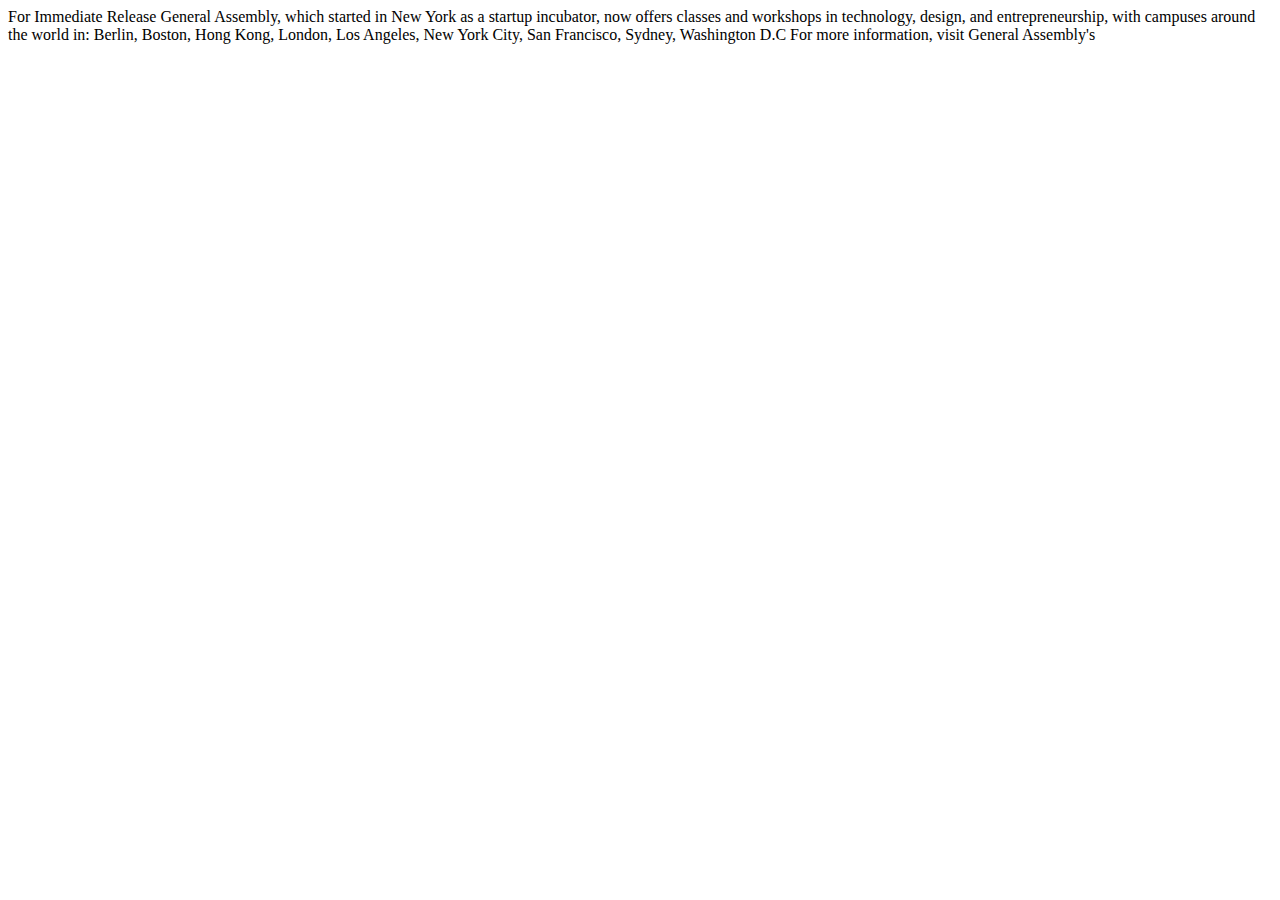
<file: day1/index.html>
<html>
<head>
	<title></title>
</head>
<body>
For Immediate Release

General Assembly, which started in New York as a startup incubator, now offers classes and workshops in technology, design, and entrepreneurship, with campuses around the world in:
	
Berlin, Boston, Hong Kong, London, Los Angeles, New York City, San Francisco, Sydney, Washington D.C

For more information, visit General Assembly's
</body>
</html>
</file>
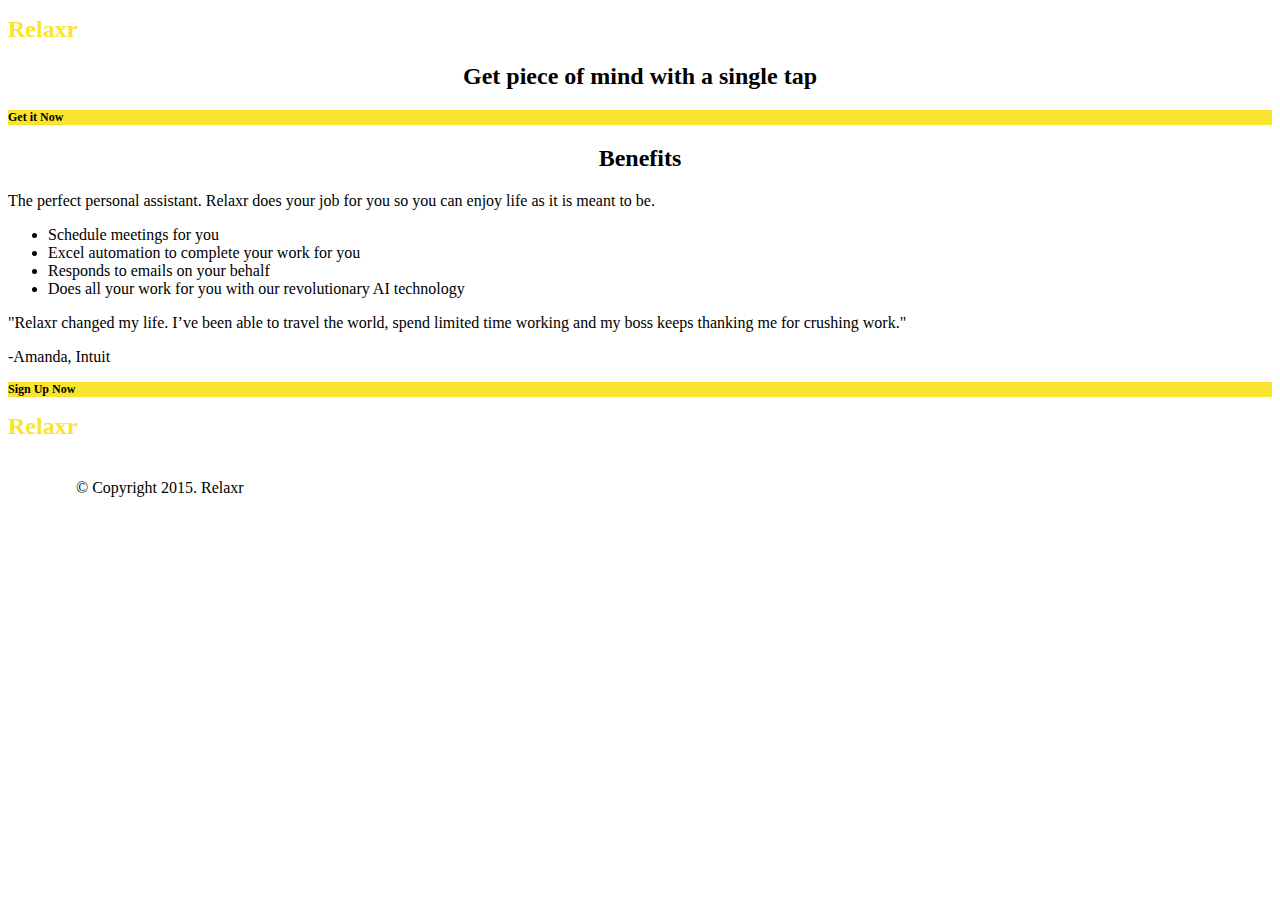
<file: day3/index.html>
<!DOCTYPE html>
<html lang="en">
	<head>
    	<meta charset="utf-8">
    	<meta name="description" content="Your description goes here">
    	<meta name="keywords" content="one, two, three">

		<title>Relaxr</title>

		<link type="text/css" rel="stylesheet" href="css/style.css">

	</head>
	<body>
		<div id="container">
			<header>
				<h1>Relaxr</h1>
				<h2>Get piece of mind with a single tap</h2>
				<h3>Get it Now</h3>
			</header>
			<section id="benefits">
				<h2>Benefits</h2>
					<p>The perfect personal assistant. Relaxr does your job for you so you can enjoy life as it is meant to be.</p>
					<ul>
						<li>Schedule meetings for you</li>
						<li>Excel automation to complete your work for you</li>
						<li>Responds to emails on your behalf</li>
						<li>Does all your work for you with our revolutionary AI technology</li>
					</ul>
			</section>
			<aside>
				<p>"Relaxr changed my life. I’ve been able to travel the world, spend limited time working and my boss keeps thanking me for crushing work."</p>
				<p>-Amanda, Intuit</p>
			</aside>
			<section id="signup">
				<h3>Sign Up Now</h3>
			</section>
			<footer>
				<h1>Relaxr</h1>
				<a href="www.twitter.com"><img src="images/twitter.png"/></a>
				<a href="www.facebook.com"><img src="images/facebook.png"/></a>
				&copy; Copyright 2015. Relaxr
			</footer>
		</div><!-- #container -->
	</body>
</html>
</file>
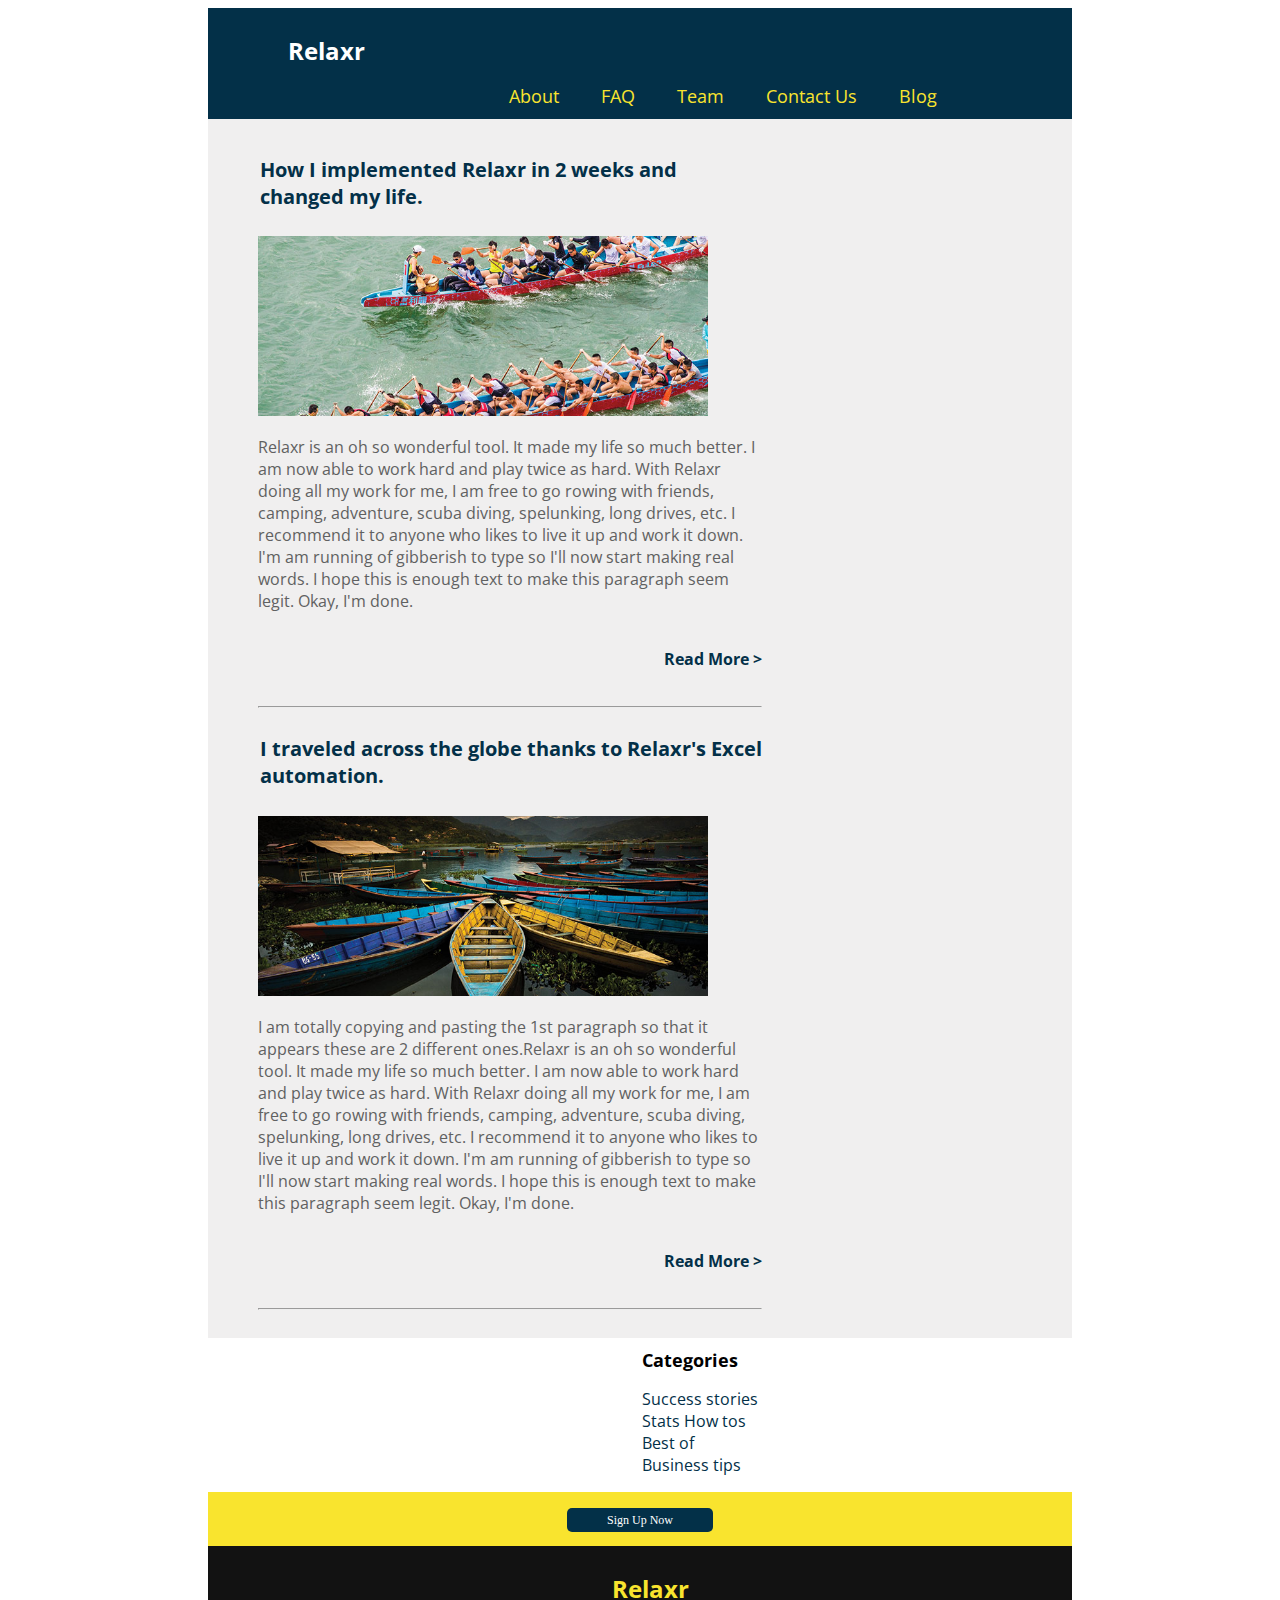
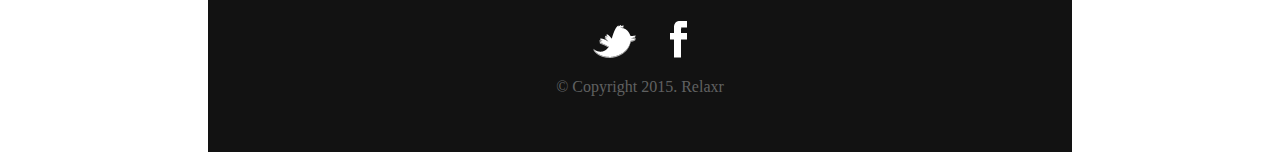
<file: day5/index.html>
<!DOCTYPE html>
<html lang="en">
	<head>
		<link href='https://fonts.googleapis.com/css?family=Open+Sans:400,300,300italic,600,800' rel='stylesheet' type='text/css'>
		
    	<meta charset="utf-8">
    	<meta name="description" content="Your description goes here">
    	<meta name="keywords" content="one, two, three">

		<title>Relaxr | Blog</title>

		<link type="text/css" rel="stylesheet" href="style.css">

	</head>
	<body>
		<div id="container">
			<header>
				<h1>Relaxr</h1>
					<table>
						<tr>
							<td><a href="../day3/index.html">About</a></td>
							<td><a href="../day3/index.html">FAQ</a></td>
							<td><a href="../day3/index.html">Team</a></td>
							<td><a href="../day3/index.html">Contact Us</a></td>
							<td><a href="index.html">Blog</a></td>
						</tr>
					</table>
			</header>
			<main id="first">
				<h4 id="title">How I implemented Relaxr in 2 weeks and changed my life.</h4>
				<img class="image" src="images/blog_photo1.jpg">
					<p class="paragraph">Relaxr is an oh so wonderful tool. It made my life so much better. I am now able to work hard and play twice as hard. With Relaxr doing all my work for me, I am free to go rowing with friends, camping, adventure, scuba diving, spelunking, long drives, etc. I recommend it to anyone who likes to live it up and work it down. I'm am running of gibberish to type so I'll now start making real words. I hope this is enough text to make this paragraph seem legit. Okay, I'm done.</p>
					<p class="read">Read More ></p>
			<hr>
				<h4 id="title">I traveled across the globe thanks to Relaxr's Excel automation.</h4>
				<img class="image" src="images/blog_photo2.jpg">
					<p class="paragraph">I am totally copying and pasting the 1st paragraph so that it appears these are 2 different ones.Relaxr is an oh so wonderful tool. It made my life so much better. I am now able to work hard and play twice as hard. With Relaxr doing all my work for me, I am free to go rowing with friends, camping, adventure, scuba diving, spelunking, long drives, etc. I recommend it to anyone who likes to live it up and work it down. I'm am running of gibberish to type so I'll now start making real words. I hope this is enough text to make this paragraph seem legit. Okay, I'm done.</p>
					<p class="read">Read More ></p>
			<hr>
				<section id="categories">
					<h5>Categories</h5>
						<p class="ad">Success stories Stats How tos Best of Business tips</p>
				</section>
			</main>
			<section id='signup'>
				<a href class='button'>Sign Up Now</a>
			</section>
			<footer>
				<h1>Relaxr</h1>
					<nav>
						<a id='twitter' href="www.twitter.com"><img src="images/twitter.png"/></a>
						<a id='facebook' href="www.facebook.com"><img src="images/facebook.png"/></a>
						<p id='copy'>&copy; Copyright 2015. Relaxr</p>
					</nav>
			</footer>
		</div><!-- #container -->
	</body>
</html>
</file>
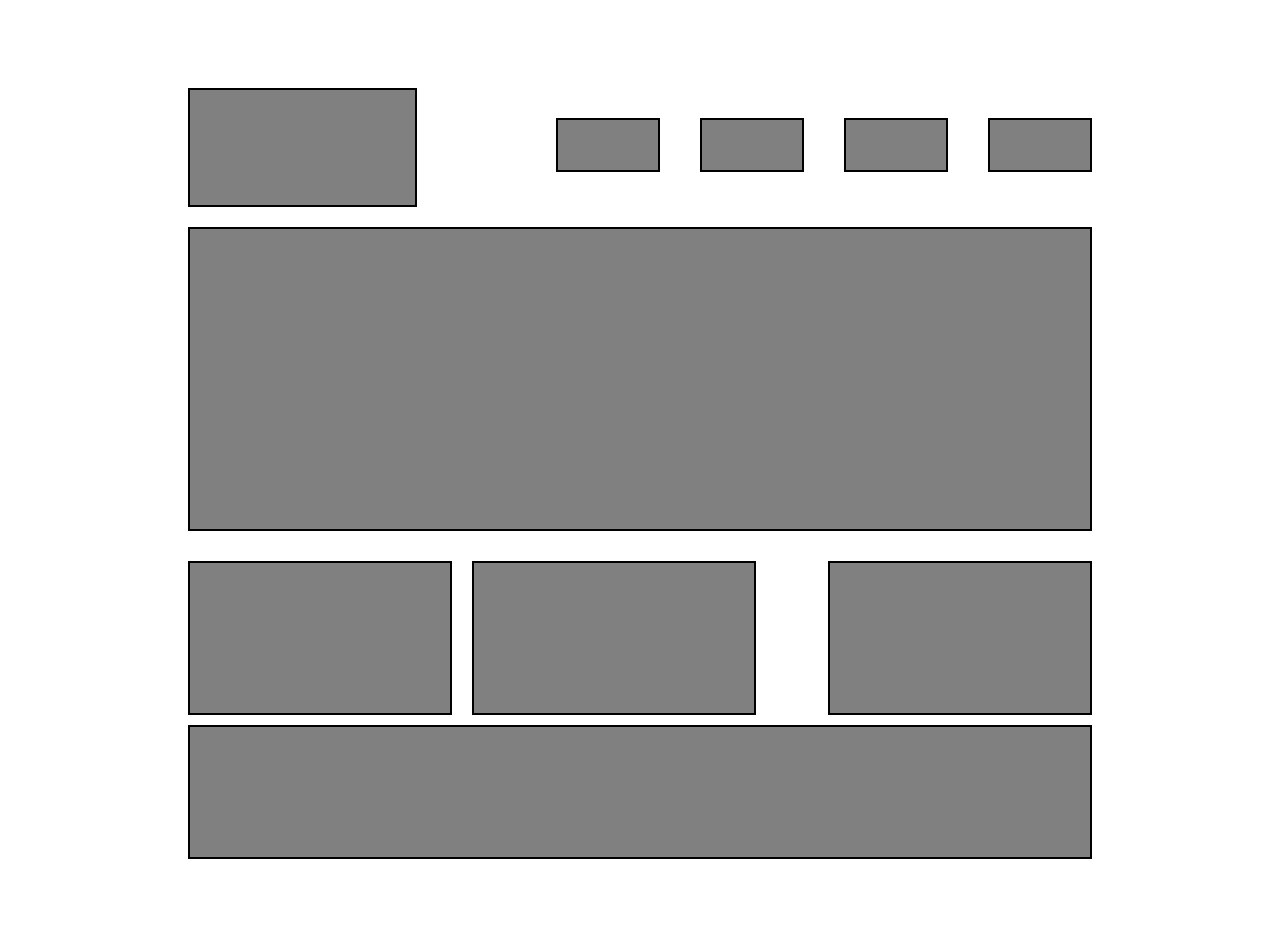
<file: day4/Marketing with Nav/index.html>
<!DOCTYPE html>
<html lang="en">
	<head>
		<title>Simple Marketing</title>
		<link rel="stylesheet" type="text/css" href="main.css">
	</head>
	<body>
		<div class="container">
			<header class="top"></header>
			<nav class="navigator">
				<div class="one"></div>
				<div class="two"></div>
				<div class="three"></div>
				<div class="four"></div>
			</nav>
			<div class="middle"></div>
			<div class="box1"></div>
			<div class="box2"></div>
			<div class="box3"></div>
			<footer class="bottom"></footer>
		</div>
	</body>
</html>
</file>
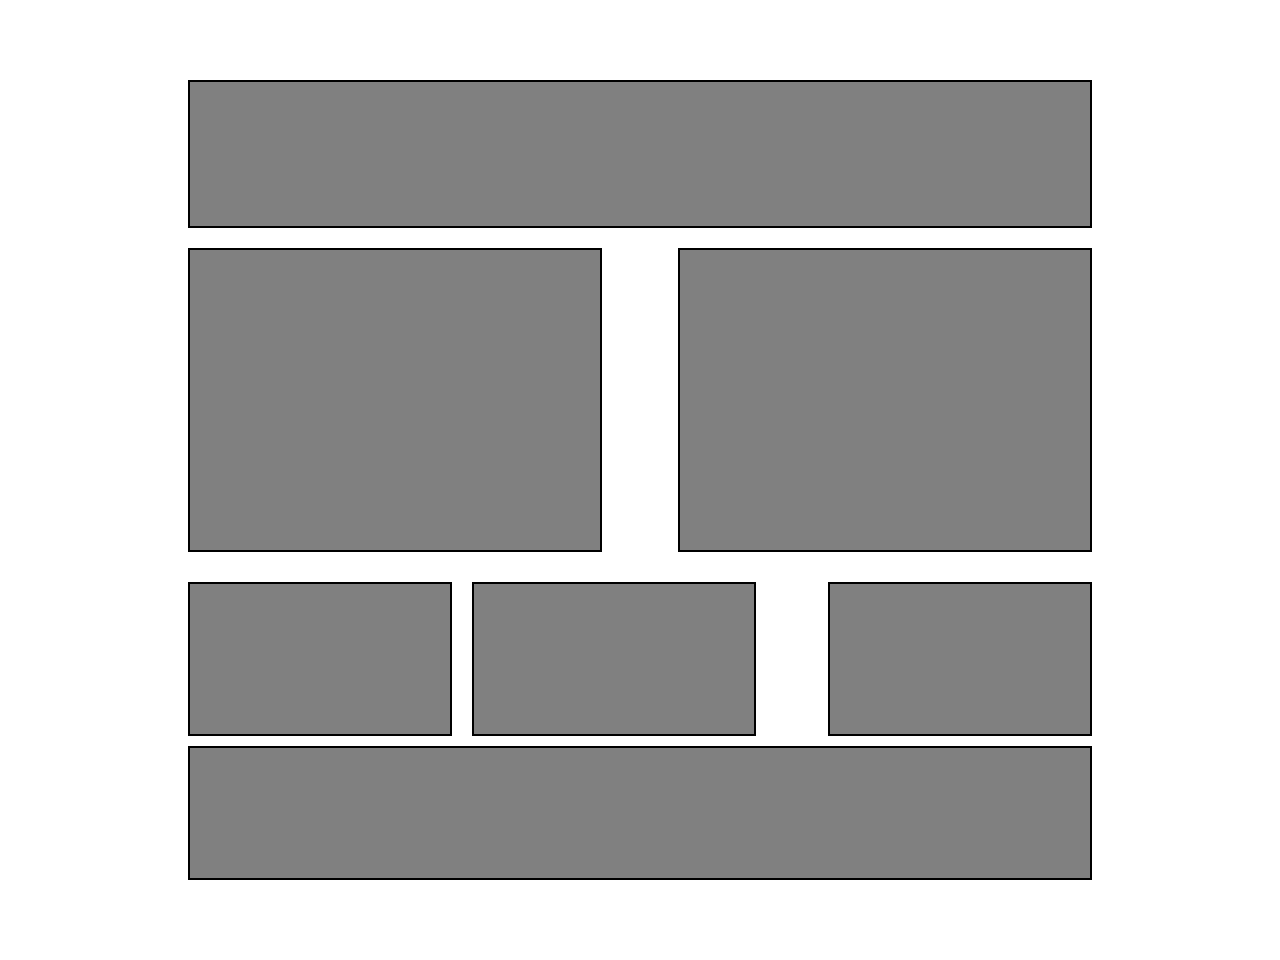
<file: day4/Simple Marketing/index.html>
<!DOCTYPE html>
<html lang="en">
	<head>
		<title>Simple Marketing</title>
		<link rel="stylesheet" type="text/css" href="main.css">
	</head>
	<body>
		<div class="container">
			<header class="top"></header>
			<div class="left"></div>
			<div class="right"></div>
			<div class="box1"></div>
			<div class="box2"></div>
			<div class="box3"></div>
			<footer class="bottom"></footer>
		</div>
	</body>
</html>
</file>
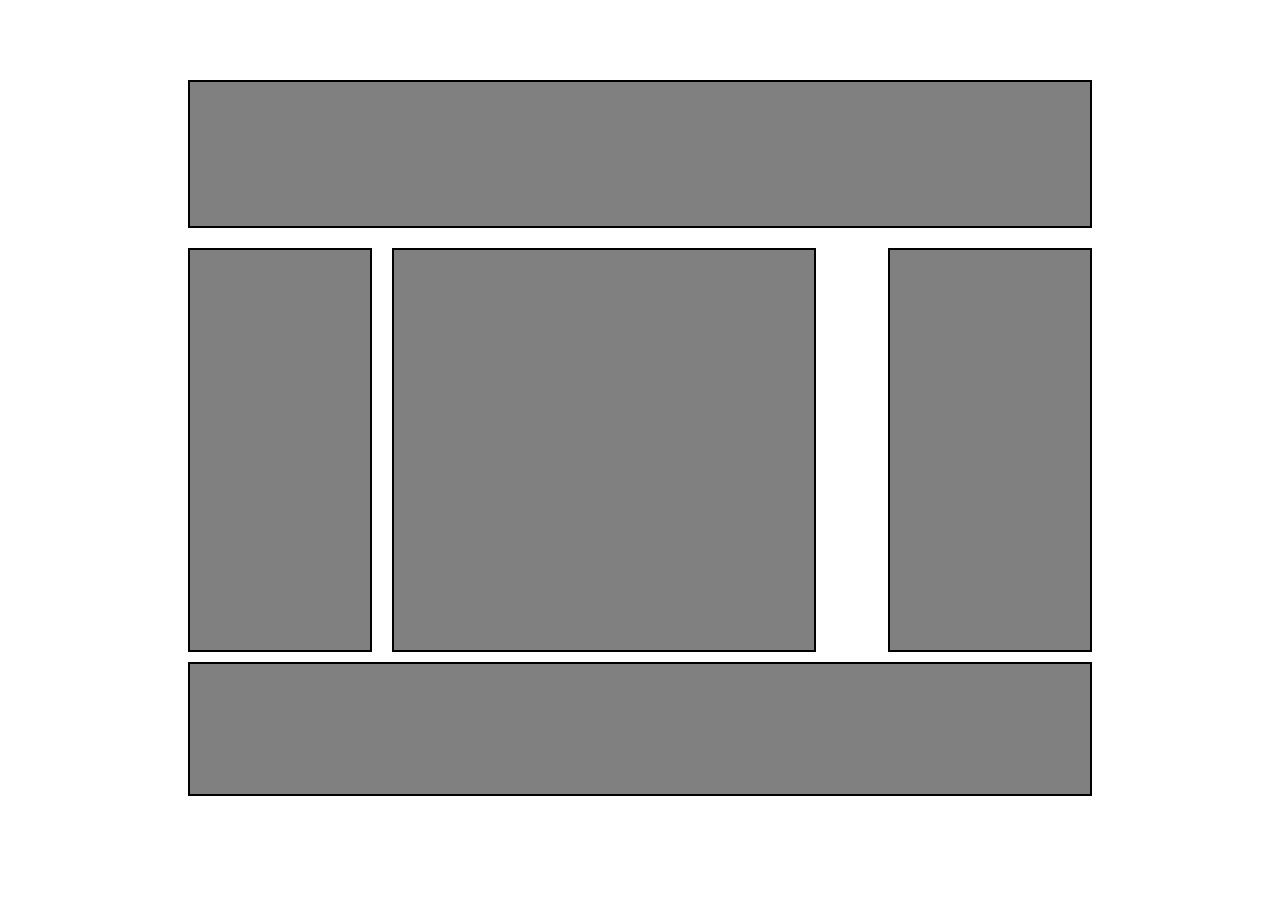
<file: day4/Three Column/index.html>
<!DOCTYPE html>
<html lang="en">
	<head>
		<title>Three Column</title>
		<link rel="stylesheet" type="text/css" href="main.css">
	</head>
	<body>
		<div class="container">
			<header class="top"></header>
			<div class="left"></div>
			<div class="middle"></div>
			<div class="right"></div>
			<footer class="bottom"></footer>
		</div>
	</body>
</html>
</file>
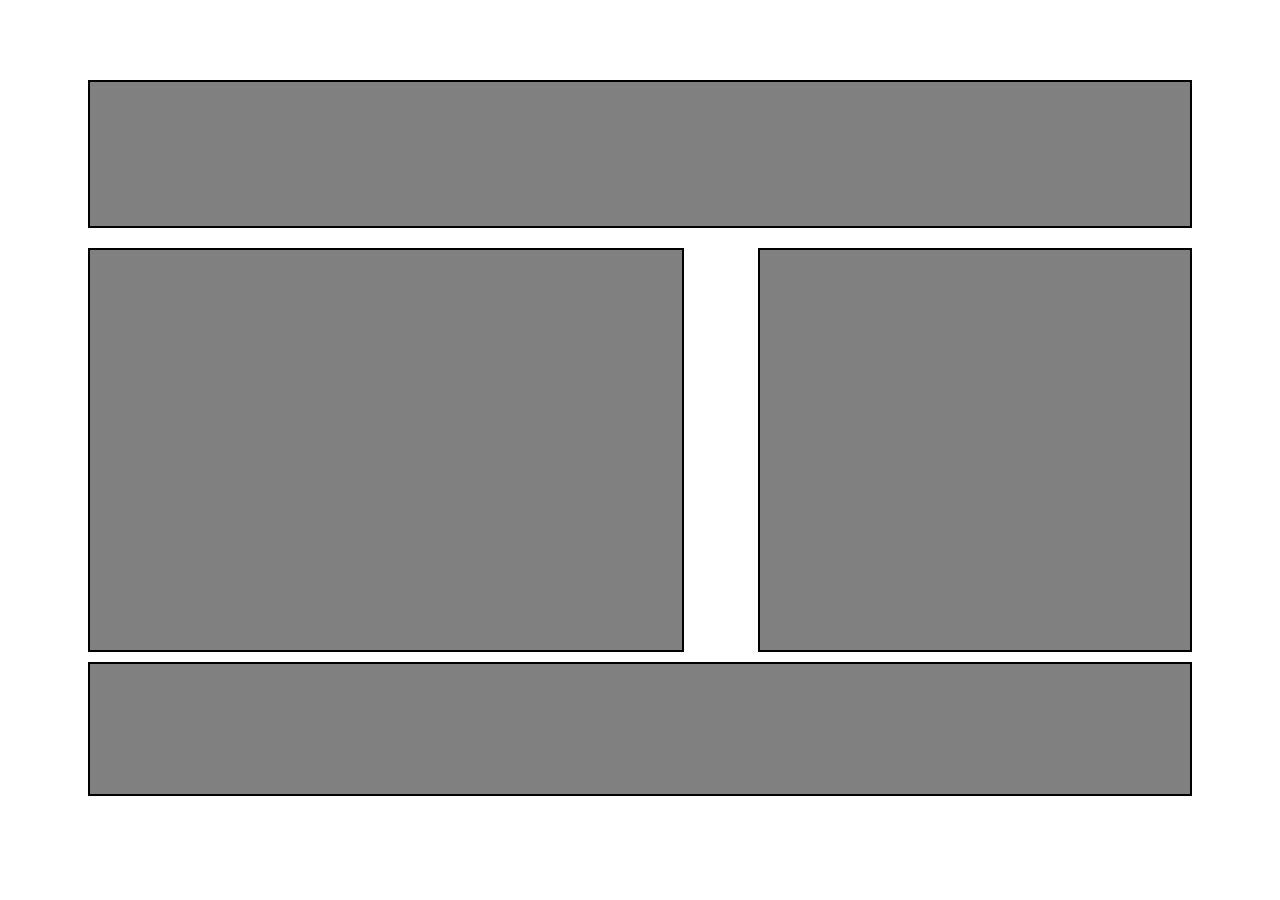
<file: day4/Two Column/index.html>
<!DOCTYPE html>
<html lang="en">
	<head>
		<title>Two Column</title>
		<link rel="stylesheet" type="text/css" href="main.css">
	</head>
	<body>
		<div class="container">
			<header class="top"></header>
			<div class="left"></div>
			<div class="right"></div>
			<footer class="bottom"></footer>
		</div>
	</body>
</html>
</file>
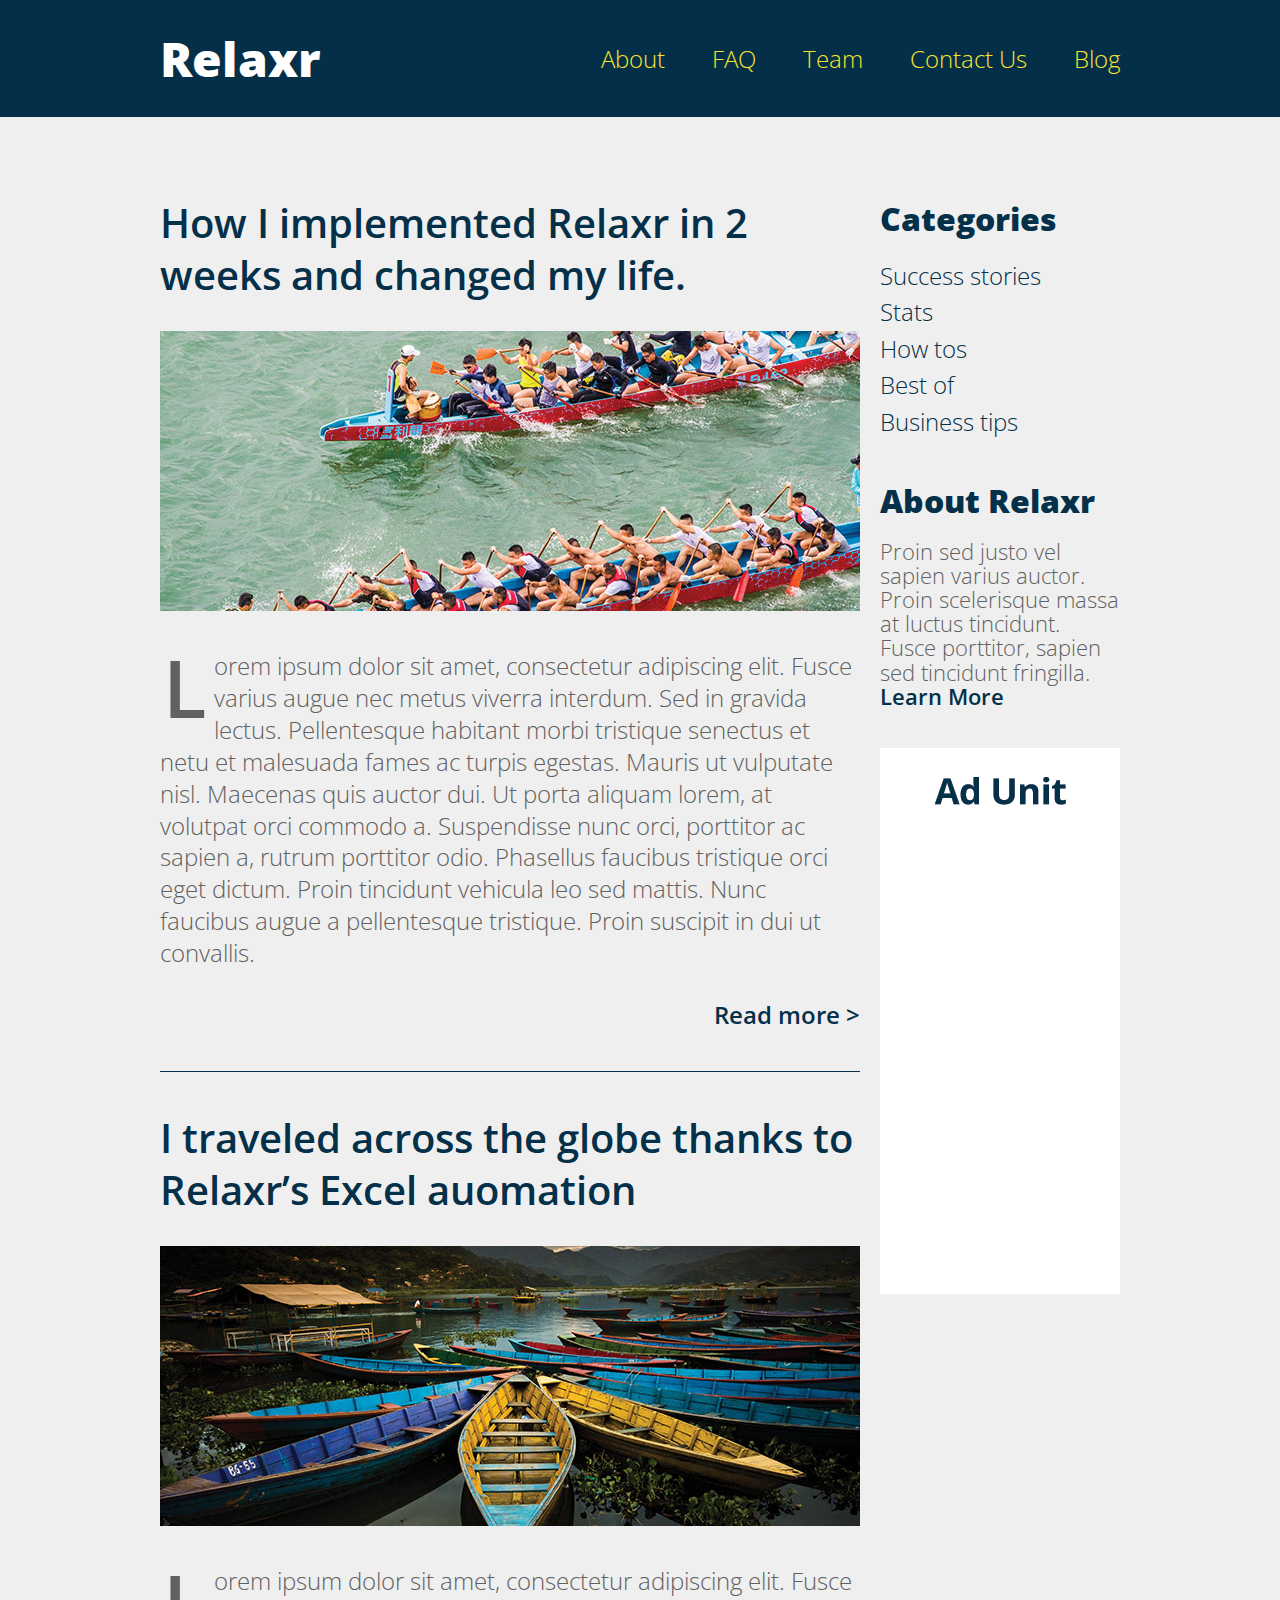
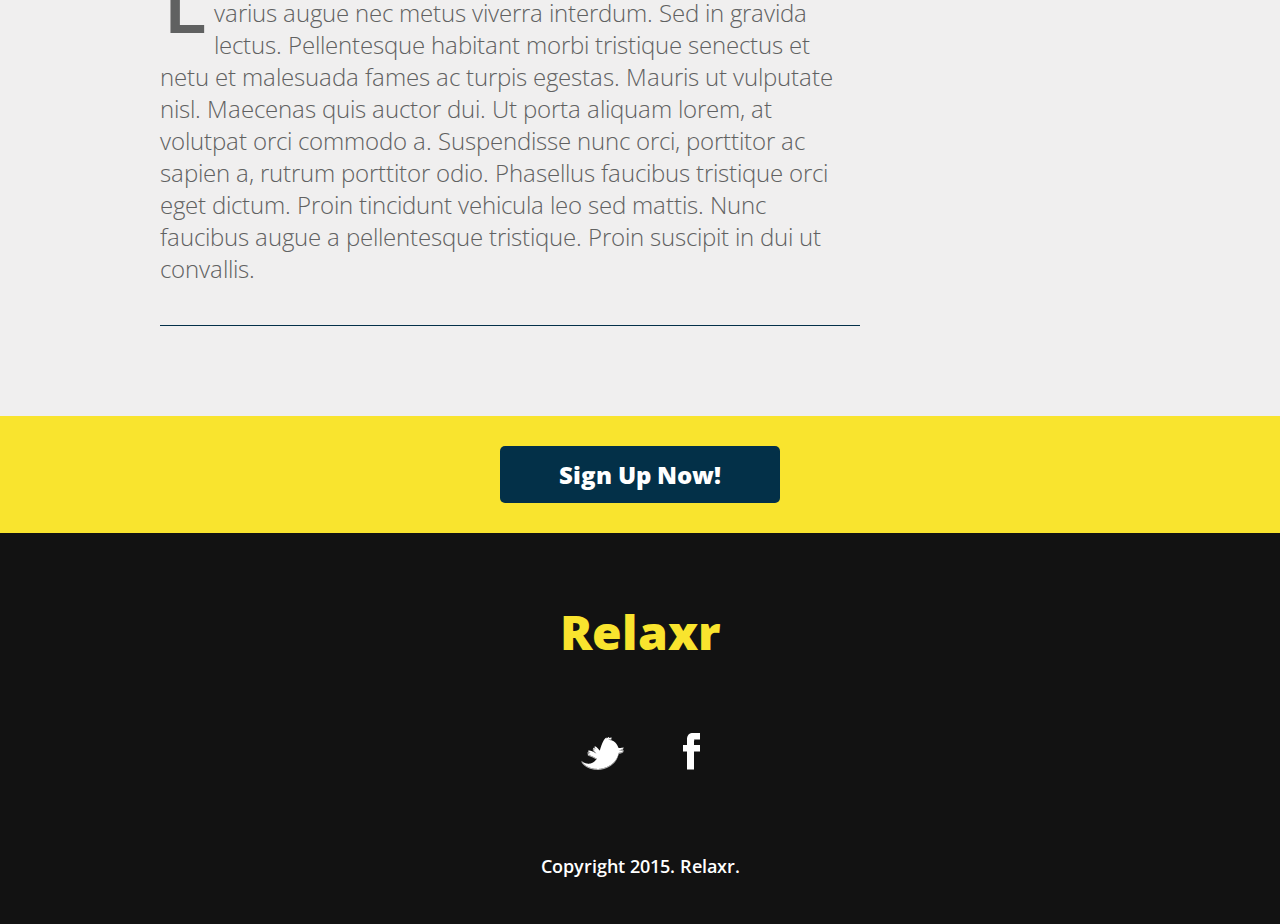
<file: day9-11/relaxr/starter_code/index.html>
<!DOCTYPE html>
<html lang="en">
	<head>
    	<meta charset="utf-8">
    	<meta name="description" content="The perfect personal assistant. Relaxr does your job for you so you can enjoy life as it is meant to be.">

		<title>Weather Background</title>
		<link href='http://fonts.googleapis.com/css?family=Open+Sans:300italic,300,600,800' rel='stylesheet' type='text/css'>

		<!-- external CSS link -->
		<link rel="stylesheet" href="css/reset.css">
		<link rel="stylesheet" href="css/style.css">
		<script src="http://ajax.googleapis.com/ajax/libs/jquery/2.1.3/jquery.min.js"></script>
	</head>
	<body>
		<header>
			<div class="container">
				<h1 class="logo">Relaxr</h1>
				<nav>
					<ul>
						<li><a href="#">About</a></li>
						<li><a href="#">FAQ</a></li>
						<li><a href="#">Team</a></li>
						<li><a href="#">Contact Us</a></li>
						<li><a href="#">Blog</a></li>
					</ul>
				</nav>
			</div>
		</header>
		<section id="main">
			<div class="container">
				<section id="posts">
					<article class="post">
						<h2><a href="#">How I implemented Relaxr in 2 weeks and changed my life.</a></h2>
						<img src="images/blog_photo1.jpg" alt="Crew Meet">
						<p>Lorem ipsum dolor sit amet, consectetur adipiscing elit. Fusce varius augue nec metus viverra interdum. Sed in gravida lectus. Pellentesque habitant morbi tristique senectus et netu et malesuada fames ac turpis egestas. Mauris ut vulputate nisl.  Maecenas quis auctor dui. Ut porta aliquam lorem, at volutpat orci commodo a. Suspendisse nunc orci, porttitor ac sapien a, rutrum porttitor odio. Phasellus faucibus tristique orci eget dictum. Proin tincidunt vehicula leo sed mattis. Nunc faucibus augue a pellentesque tristique. Proin suscipit in dui ut convallis.</p>

						<p class="readmore"><a href="#">Read more &gt;</a></p>
						<p class="hide" id="show-this-on-click">Maecenas quis auctor dui. Ut porta aliquam lorem, at volutpat orci commodo a. Suspendisse nunc orci, porttitor ac sapien a, rutrum porttitor odio. Phasellus faucibus tristique orci eget dictum. Proin tincidunt vehicula leo sed mattis. Nunc faucibus augue a pellentesque tristique. Proin suscipit in dui ut convallis.</p>
						<p class="readless hide"><a href="#">Read less &gt;</a></p>
					</article>
					<article class="post">
						<h2><a href="#">I traveled across the globe thanks to Relaxr’s Excel auomation</a></h2>
						<img src="images/blog_photo2.jpg" alt="Canoes">
						<p>Lorem ipsum dolor sit amet, consectetur adipiscing elit. Fusce varius augue nec metus viverra interdum. Sed in gravida lectus. Pellentesque habitant morbi tristique senectus et netu et malesuada fames ac turpis egestas. Mauris ut vulputate nisl.  Maecenas quis auctor dui. Ut porta aliquam lorem, at volutpat orci commodo a. Suspendisse nunc orci, porttitor ac sapien a, rutrum porttitor odio. Phasellus faucibus tristique orci eget dictum. Proin tincidunt vehicula leo sed mattis. Nunc faucibus augue a pellentesque tristique. Proin suscipit in dui ut convallis.</p>

					</article>
				</section><!--
			--><aside id="sidebar">
					<h3>Categories</h3>
					<ul>
						<li><a href="#">Success stories</a></li>
						<li><a href="#">Stats</a></li>
						<li><a href="#">How tos</a></li>
						<li><a href="#">Best of</a></li>
						<li><a href="#">Business tips</a></li>
					</ul>
					<h3>About Relaxr</h3>
					<p>Proin sed justo vel sapien varius auctor. Proin scelerisque massa at luctus tincidunt. Fusce porttitor, sapien sed tincidunt fringilla.<br>
					<a href="#" class="learnmore">Learn More</a> <span class="hide" id="learnmoretext">Here is some more text about this fun thing!</p>
					<img src="images/ad-unit.png" alt="Ad Unit">
				</aside>
			</div>
		</section>

		<aside id="bottom-cta">
			<a class="button blue" href="#">Sign Up Now!</a>
		</aside>
		<footer>
			<h4 class="logo">Relaxr</h4>

			<ul>
				<li><a href="#"><img src="images/twitter.png" alt="Twitter logo"></a></li>
				<li><a href="#"><img src="images/facebook.png" alt="Facebook logo"></a></li>
			</ul>

			<p class="copyright">Copyright 2015. Relaxr.</p>
		</footer>
	<script type="text/javascript" src="index.js"></script>
	</body>
</html>
</file>
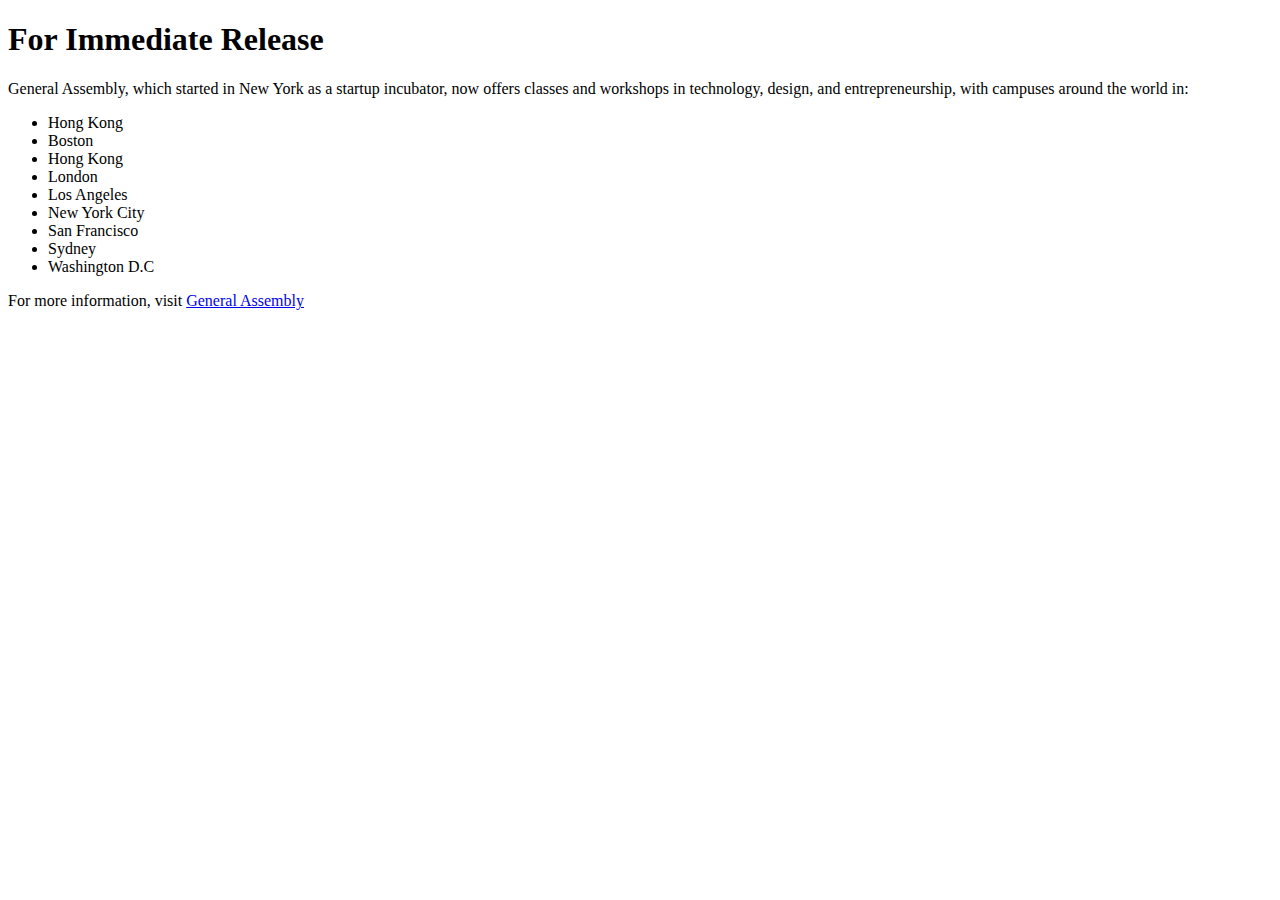
<file: day1/Resume.html>
<!DOCTYPE html>
<html>
<head>
	<title>For Immediate Release</title>
</head>
<body>
	<h1>For Immediate Release</h1>

		<p><span>General Assembly</span>, which started in New York as a startup incubator, now offers classes and workshops in technology, design, and entrepreneurship, with campuses around the world in:</p>
	
		<ul>
			<li>Hong Kong</li>
			<li>Boston</li>
			<li>Hong Kong</li>
			<li>London</li>
			<li>Los Angeles</li>
			<li>New York City</li>
			<li>San Francisco</li>
			<li>Sydney</li>
			<li>Washington D.C</li>
		</ul>
		<footer>
			
			<p>For more information, visit <a href="www.google.com">General Assembly</a></p>
		</footer>
</body>
</html>
</file>
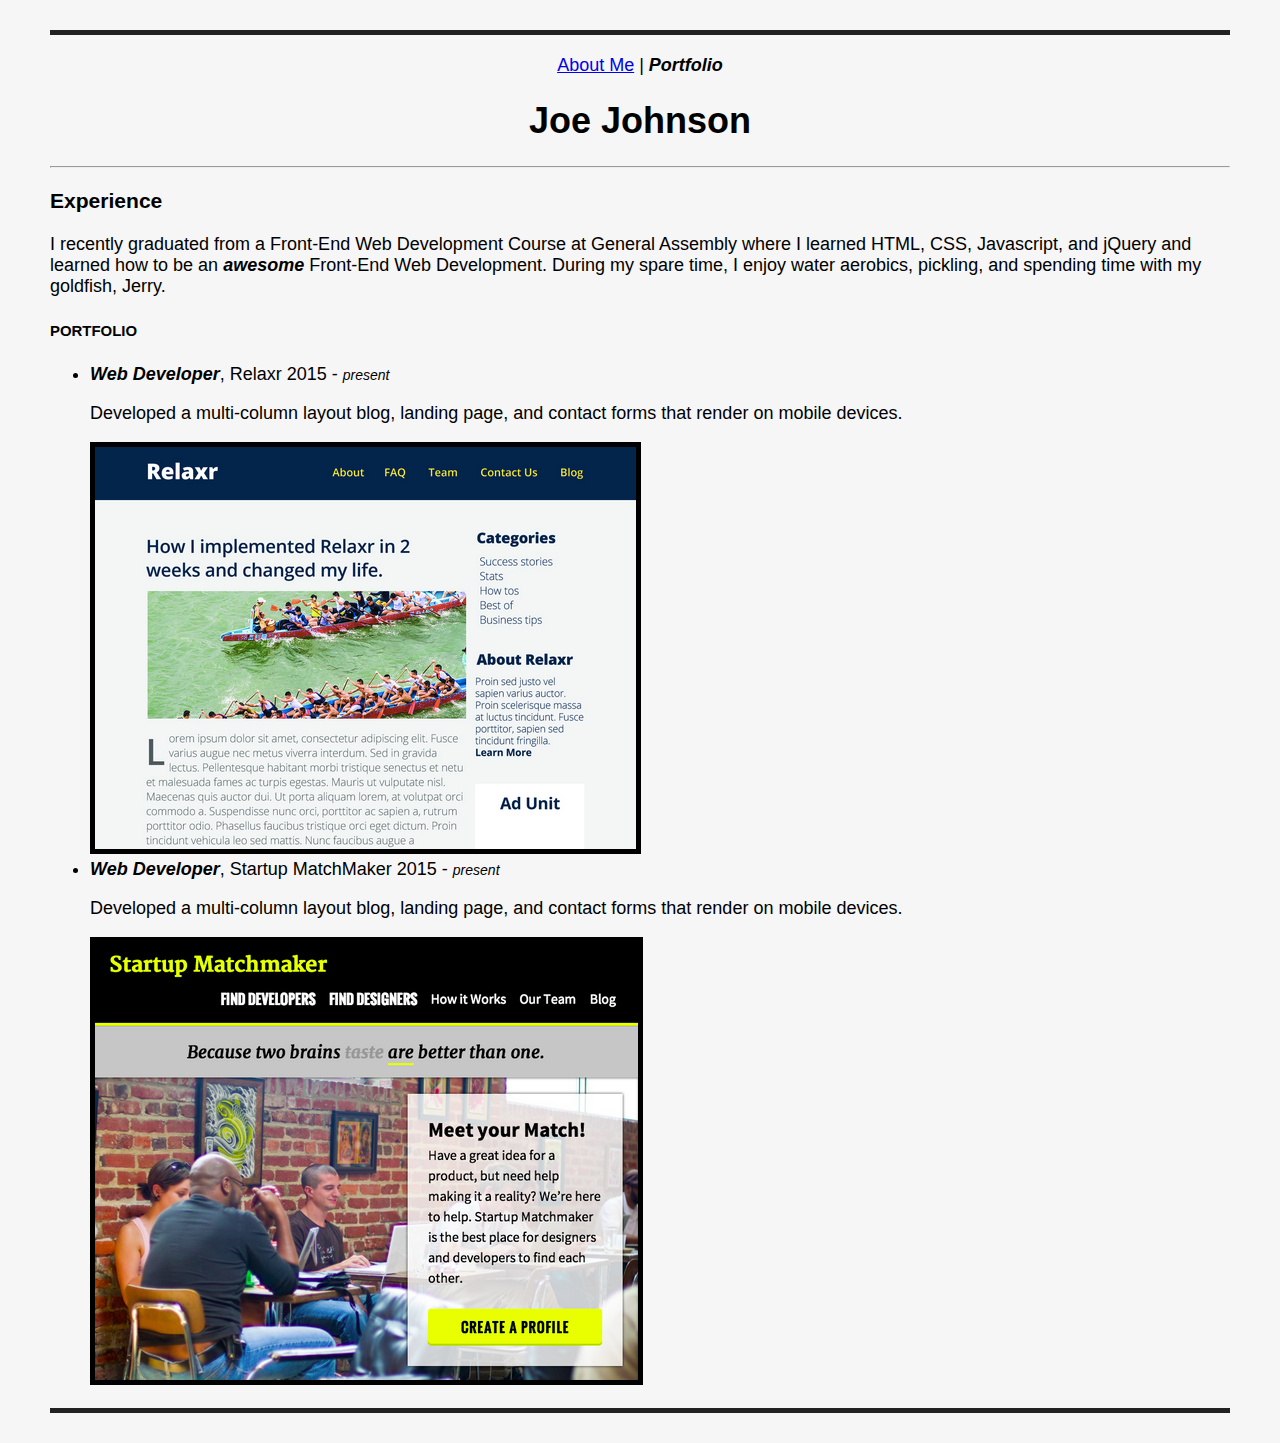
<file: day2/Portfolio.html>
<!DOCTYPE html>
<html lang="en">
<head>
    <title>Portfolio</title>
    <meta charset="utf-8">
    <link rel="stylesheet" type="text/css" href="main.css">
</head>
<body>
    <header>
        <nav>
            <a href="about.html">About Me</a> | <strong><i>Portfolio</i></strong> 
        </nav>
        <h1>Joe Johnson</h1>
    </header>
    <div>    
        <hr>
      <h3>Experience</h3>
      <p>I recently graduated from a Front-End Web Development Course at General Assembly where I learned HTML, CSS, Javascript, and jQuery and learned how to be an <i><b>awesome</b></i> Front-End Web Development. During my spare time, I enjoy water aerobics, pickling, and spending time with my goldfish, Jerry. </p>
    </div>
    <div>
        <h5>PORTFOLIO</h5>
        <ul>
            <li><i><b>Web Developer</b></i>, Relaxr 2015 - <span>present</span></li>
              <p>Developed a multi-column layout blog, landing page, and contact forms that render on mobile devices.</p>
    <div>
      <img src="logo.png" class="relaxr"/>
    </div>
            <li><i><b>Web Developer</b></i>, Startup MatchMaker 2015 - <span>present</span></li>
              <p>Developed a multi-column layout blog, landing page, and contact forms that render on mobile devices.</p>
    <div>
      <img src="photo.jpg" class="matchmaker"/>
    </div>
        </ul>
  <div style="clear: both;"></div>
</body>
</html>
</file>
<file: day3/css/style.css>
div #container{
}

h1{
	font-weight: bold;
	font-size: 24px;
	color: #f9e42e
}
h2{
	font-size: 24px;
	font-weight: bold;
	text-align: center;
}

h3{
	font-weight: bold;
	font-size: 12px;
	background-color: #f9e42e;
	border: 5px
}
section .benefits{
	background-color: #f0efef;
}
</file>
<file: day5/style.css>
#container{
	padding-left: 200px;
	padding-right: 200px;
}

header{
	background-color: #033048;
	padding: 10px;
	margin: 0px auto;
}
h1{
	font-family: 'Open Sans', sans-serif;
	font-weight: 'Extra-bold';
	font-size: 24px;
	color: white;
	padding-left: 70px;
}
table{
	border-spacing: 40px 0px;
	padding-left: 250px;
}

header a{
	font-family: "Open Sans", sans-serif;
	font-size: 18px;
	text-decoration: none;
	color: #f9e42e;
}

#first{
	float;left;
	background-color: #f0efef;
    margin: 0px auto;
    padding: 10px 310px 20px 50px;
}

#categories{
	float: right;
	width: 120px;
	padding: 0px 0px 0px 0px;
}

#title{
	clear: both;
	font-family: 'Open sans', sans-serif;
	font-size: 20px;
	font-weight: 'light';
	color: #033048;
	text-align: left;
	padding-left: 2px;
}

.image{
	width: 450px;
}

.paragraph{
	font-family: 'Open sans', sans-serif;
	font-weight: 'light';
	color: #606161;
}

.read{
	text-align: right;
	font-family: 'Open sans', sans-serif;
	font-weight: bold;
	color: #033048;
	padding-top: 20px;
	padding-bottom: 20px;
}

h5{
	font-family: 'Open sans', sans-serif;
	font-size: 18px;
	font-weight: bold;
	margin-bottom: 0px;
}

.ad{
	font-family: 'Open sans', sans-serif;
	font-weight: 'light';
	color: #033048;
}

#signup{
	clear: both;
	background-color: #f9e42e;
	color: white;
	text-align: center;
	margin-top: 0px;
	margin-bottom: 0px;
	padding: 18px;
}
.button{
	text-decoration: none;
	color: white;
	font-weight: 'Extra-bold';
	font-size: 12px;
	border-radius: 5px;
	background-color: #033048;
	padding: 5px 40px;
}

footer h1{
	text-align: center;
	color: #f9e42e;
	font-weight: 'Extra-bold';
	font-size: 24px;
	padding-right: 50px
}
footer{
	color: #606161;
	background-color: #121212;
	padding: 10px 50px;
	text-align: center;
}

#facebook{
	padding-left: 30px;
}

#copy{
	color: #606161;
	padding-bottom: 30px;
}
</file>
<file: day4/Marketing with Nav/main.css>
.container{
    padding-left: 100px;
    padding-right: 100px;
}

header.top{
    float: left;
    width: 225px;
    margin: 80px 80px 20px 80px;
    height: 115px;
    background-color: gray;
    border: 2px solid black;
}

.navigator{
    display: block;
    float: right;
    margin: 110px 0px 20px 0px;
    padding-right: 80px
}

.one{
    float: left;
    width: 100px;
    height: 50px;
    background-color: gray;
    margin: 0px;
    border: 2px solid black;
}

.two{
    float: right;
    width: 100px;
    height: 50px;
    background-color: gray;
    margin: 0px;
    border: 2px solid black;
    margin-left: 40px;
}

.three{
    float: right;
    width: 100px;
    height: 50px;
    background-color: gray;
    margin: 0px;
    border: 2px solid black;
    margin-left: 40px;
}

.four{
    float: right;
    width: 100px;
    height: 50px;
    background-color: gray;
    margin: 0px;
    border: 2px solid black;
    margin-left: 40px;
}

div.middle{
    clear: both;
    width: auto;
    height: 300px;
    background-color: gray;
    margin: 20px 80px 10px 80px;
    border: 2px solid black;
}

.box1{
    clear: both;
    float: left;
    width: 260px;
    height: 150px;
    background-color: gray;
    margin: 20px 10px 10px 80px;
    border: 2px solid black;
}

.box2{
    float: left;
    width: 280px;
    height: 150px;
    background-color: gray;
    margin: 20px 0px 10px 10px;
    border: 2px solid black;
}

.box3{
    float: right;
    width: 260px;
    height: 150px;
    background-color: gray;
    margin: 20px 80px 10px 0px;
    border: 2px solid black;
}

footer.bottom{
    clear: both;
    width: auto;
    height: 130px;
    background-color: gray;
    margin: 20px 80px 80px 80px;
    border: 2px solid black;
}
</file>
<file: day4/Simple Marketing/main.css>
.container{
    padding-left: 100px;
    padding-right: 100px;
}

header.top{
    width: auto;
    margin: 80px 80px 0px 80px;
    height: 144px;
    background-color: gray;
    border: 2px solid black;
}

div.left{
    float: left;
    width: 410px;
    height: 300px;
    background-color: gray;
    margin: 20px 0px 10px 80px;
    border: 2px solid black;

}

div.right{
    float: right;
    width: 410px;
    height: 300px;
    background-color: gray;
    margin: 20px 80px 10px 0px;
    border: 2px solid black;
}

.box1{
    clear: both;
    float: left;
    width: 260px;
    height: 150px;
    background-color: gray;
    margin: 20px 10px 10px 80px;
    border: 2px solid black;
}

.box2{
    float: left;
    width: 280px;
    height: 150px;
    background-color: gray;
    margin: 20px 0px 10px 10px;
    border: 2px solid black;
}

.box3{
    float: right;
    width: 260px;
    height: 150px;
    background-color: gray;
    margin: 20px 80px 10px 0px;
    border: 2px solid black;
}

footer.bottom{
    clear: both;
    width: auto;
    height: 130px;
    background-color: gray;
    margin: 20px 80px 80px 80px;
    border: 2px solid black;
}
</file>
<file: day4/Three Column/main.css>
.container{
    padding-left: 100px;
    padding-right: 100px;
}

header.top{
    width: auto;
    margin: 80px 80px 0px 80px;
    height: 144px;
    background-color: gray;
    border: 2px solid black;
}

div.left{
    float: left;
    width: 180px;
    height: 400px;
    background-color: gray;
    margin: 20px 0px 10px 80px;
    border: 2px solid black;
}

div.middle{
    float: left;
    width: 420px;
    height: 400px;
    background-color: gray;
    margin: 20px 20px 10px 20px;
    border: 2px solid black;
}

div.right{
    float: right;
    width: 200px;
    height: 400px;
    background-color: gray;
    margin: 20px 80px 10px 0px;
    border: 2px solid black;
}

footer.bottom{
    clear: both;
    width: auto;
    height: 130px;
    background-color: gray;
    margin: 20px 80px 80px 80px;
    border: 2px solid black;
}
</file>
<file: day4/Two Column/main.css>
header.top{
    width: auto;
    margin: 80px 80px 0px 80px;
    height: 144px;
    background-color: gray;
    border: 2px solid black;
}

div.left{
    float: left;
    width: 592px;
    height: 400px;
    background-color: gray;
    margin: 20px 0px 10px 80px;
    border: 2px solid black;
}

div.right{
    float: right;
    width: 430px;
    height: 400px;
    background-color: gray;
    margin: 20px 80px 10px 0px;
    border: 2px solid black;
}

footer.bottom{
    clear: both;
    width: auto;
    height: 130px;
    background-color: gray;
    margin: 20px 80px 80px 80px;
    border: 2px solid black;
}
</file>
<file: day9-11/relaxr/starter_code/css/style.css>
/*
Project Name: Blank Template
Client: Your Client
Author: Your Name
Developer @GA in NYC
*/


/******************************************
/* SETUP
/*******************************************/

/* Box Model Hack */
* {
  -moz-box-sizing: border-box; /* Firexfox */
  -webkit-box-sizing: border-box; /* Safari/Chrome/iOS/Android */
  box-sizing: border-box; /* IE */
}

/* Clear fix hack */
.clearfix:after {
  content: ".";
  display: block;
  clear: both;
  visibility: hidden;
  line-height: 0;
  height: 0;
}

.clear {
  clear: both;
}

.alignright {
  float: right;
  padding: 0 0 10px 10px; /* note the padding around a right floated image */
}

.alignleft {
  float: left;
  padding: 0 10px 10px 0; /* note the padding around a left floated image */
}

/******************************************
/* BASE STYLES
/*******************************************/

body {
  color: #043049;
  font-size: 26px;
  line-height: 1.4;
  color: #606161;
  font-family: 'Open Sans', Helvetica, Arial, sans-serif;
  font-weight: 300;
  background: #f0efef;
}
a {
  text-decoration: none;
}


/******************************************
/* LAYOUT
/*******************************************/

/* Center the container */
.container {
  width: 960px;
  margin: 0 auto;
}

.logo {
  font-size: 48px;
  font-weight: 800;
}

header {
  background: #033048;
  padding: 25px 0;
  overflow: hidden;
}
header .logo {
  color: #fff;
  float: left;
}

header nav {
  float: right;
  margin-top: 15px;
}
header nav ul li {
  display: inline-block;
  margin: 0 0 0 40px;
  font-size: 24px;
}
header nav ul li a {
  color: #f9e42e;
}
#main {
  margin-top: 80px;
}
#posts {
  width: 700px;
  display: inline-block;
  margin-right: 20px;
  vertical-align: top;
}
#sidebar {
  width: 240px;
  display: inline-block;
  vertical-align: top;
}
.post {
  border-bottom: 1px solid #043049;
  padding-bottom: 40px;
  margin-bottom: 40px;
}
h2 {
  font-weight: 600;
  font-size: 40px;
  line-height: 1.3;
  margin-bottom: 30px;
}
h2 a {
  color: #043049;
}

.post img {
  margin-bottom: 30px;
}
.post p {
  font-size: 24px;
  line-height: 1.333;
  color: #606161;
}
.post p:first-of-type:first-letter {
  float: left;
  font-size: 80px;
  line-height: 65px;
  padding-top: 4px;
  padding-right: 8px;
  padding-left: 3px;
  font-weight: 600;
}
.readmore, .readless {
  text-align: right;
  margin-top: 30px;
}
.readmore a, .readless a {
  color: #043049;
  font-weight: 600;
}

.button {
  border-radius: 5px;
  font-weight: 800;
  padding: 12px 0;
  width: 280px;
  font-size: 28px;
  text-align: center;
  display: block;
  margin: 0 auto;
}
.yellow {
  background: #f9e42e;
  color: #033048;
}
.blue {
  background: #033048;
  color: #fff;
  font-size: 24px;
}

#sidebar h3 {
  font-size: 32px;
  font-weight: 800;
  margin-bottom: 15px;
  color: #043049;
}
#sidebar ul {
  margin-bottom: 40px;
}
#sidebar ul li a {
  color: #043049;
  font-size: 24px;
}
#sidebar p {
  font-size: 22px;
  line-height: 1.1;
  margin-bottom: 40px;
}
#sidebar p a {
  color: #043049;
  font-weight: 600;
}

#bottom-cta {
  background: #f9e42e;
  padding: 30px;
  text-align: center;
  margin-top: 50px;
}

footer {
  background: #121212;
  padding: 65px 0 45px;
  text-align: center;
}
footer .logo {
  color: #f9e42e;
  margin-bottom: 68px;
}
footer ul li {
  display: inline-block;
  list-style: none;
  margin: 0 26px 75px;
}
footer p {
  font-size: 18px;
  color: #fff;
  font-weight: 600;
}
.hide {
  display: none;
}

/******************************************
/* ADDITIONAL STYLES
/*******************************************/
</file>
<file: day2/main.css>
body{
	font-family: sans-serif;
	font-size: 18px;
	border-bottom: 5px solid #222222;
	border-top: 5px solid #222222;
	margin: 30px;
	background-color: #F6F6F6;
	margin-right: 50px;
	margin-left: 50px;
}
header{
	padding-top: 20px;
	text-align: center
}
p {
	font-family: sans-serif;
}
img.picture {
 	float:right;
 	margin: 10px 0 10px 20px;
    border: 3px solid #000;
    padding: 5px;
 }
footer{
	padding-top: 20px;
	text-align: center
}
span{
	font-style: italic;
	font-size: 14px
}
img.relaxr{
	float: center;
	border: 5px solid #000;
}
img.matchmaker{
	float: center;
	border: 5px solid #000;
}
</file>
